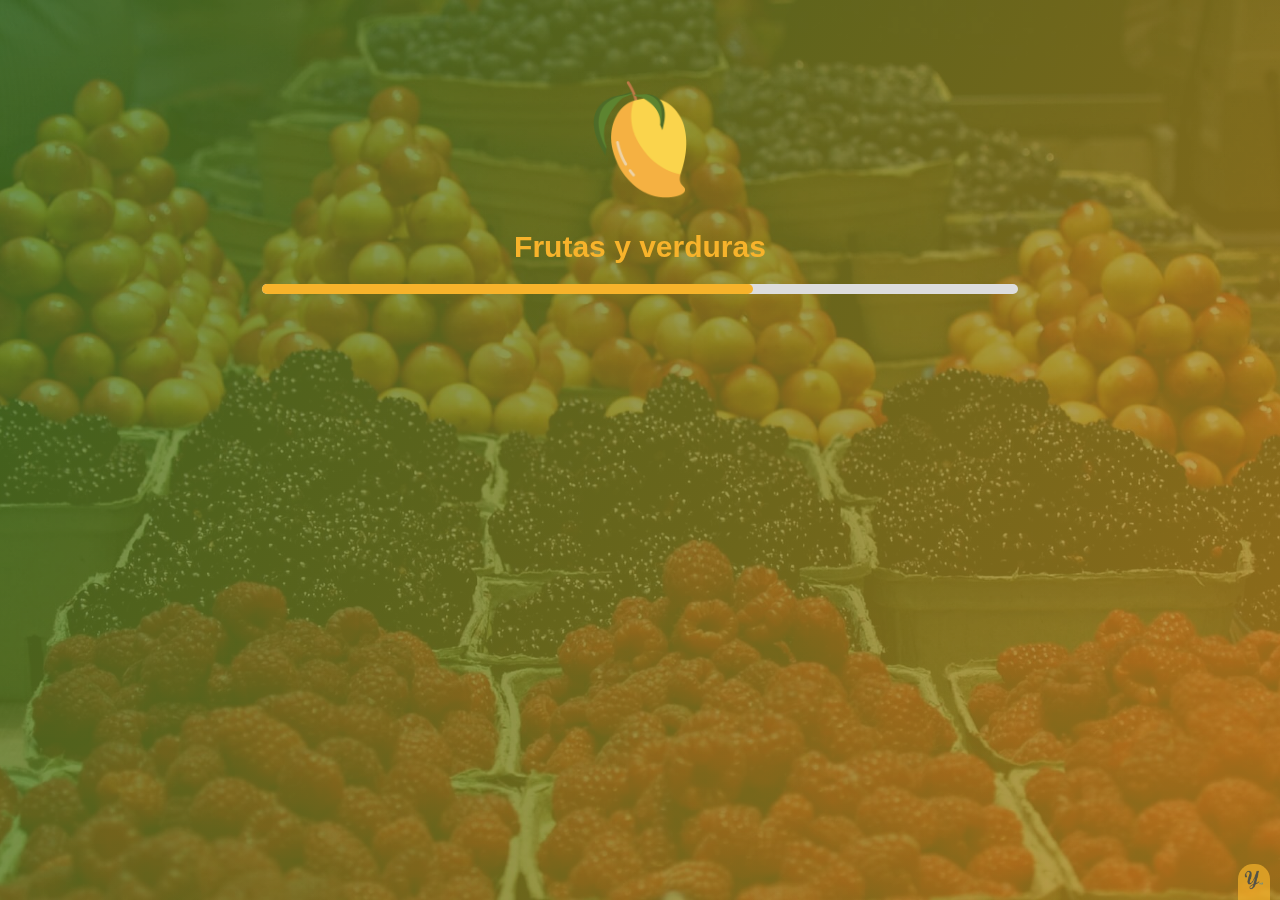
<file: index.html>
<!DOCTYPE html>
<html lang="es-MX">
<head>
	<title>Frutas y verduras</title>
	<meta charset="utf-8">
	<meta name="author" content="Y-TEC">
	<meta name="description" content="Página web desarrollada para brindar servicios de publicidad a negocios dedicados a la venta de frutas, verduras, legumbres entre otros ...">
	<!--Propiedades facebook-->
	<meta property="og:image" content="/card_fb.png" >
	<meta property="og:description" content="Página web desarrollada para brindar servicios de publicidad a negocios dedicados a la venta de frutas, verduras, legumbres entre otros ..." >
	<meta property="og:title" content="Y-TEC" >
	<!--Propiedades twitter-->
	<meta name="twitter:title" content="Y-TEC">
	<meta name="twitter:image" content="/card_tw.png">
	<meta name="twitter:description" content="Página web desarrollada para brindar servicios de publicidad a negocios dedicados a la venta de frutas, verduras, legumbres entre otros ...">
	<meta name="viewport" content="width=device-width, initial-scale=1.0">
	<link rel="shortcut icon" href="./l/css/imgs/LOGO_00.png" type="image/x-icon">
	<link rel="stylesheet" type="text/css" href="./l/css/panel.css">
</head>
<body onload="move()" oncontextmenu="return false">
	<div class="cont-princ" id="cont-princ">
		<header class="header-princ">
		
		</header>
		<main class="main-princ">
			<div class="cont-inicio">
				<img loading="lazy" src="./l/css/imgs/LOGO_00.png" alt="Logo" width="120px">
			</div>
			<center><h4 class="h4-princ">Frutas y verduras</h4></center>
			<div id="myProgress">
  				<div id="myBar"></div>
			</div>
		</main>
		<footer class="footer-princ">
		
		</footer>
		<div class="marca-agua" id="marca-agua">
			<a href="https://y-tec09.github.io/ykk/" target="__blank">
				<img src="./u/css/imgs/logo.png" alt="logo-compañia" width="20px">
			</a>
		</div>
	</div>
	<script type="text/javascript" src="./l/js/progress-bar.js"></script>
</body>
</html>
</file>
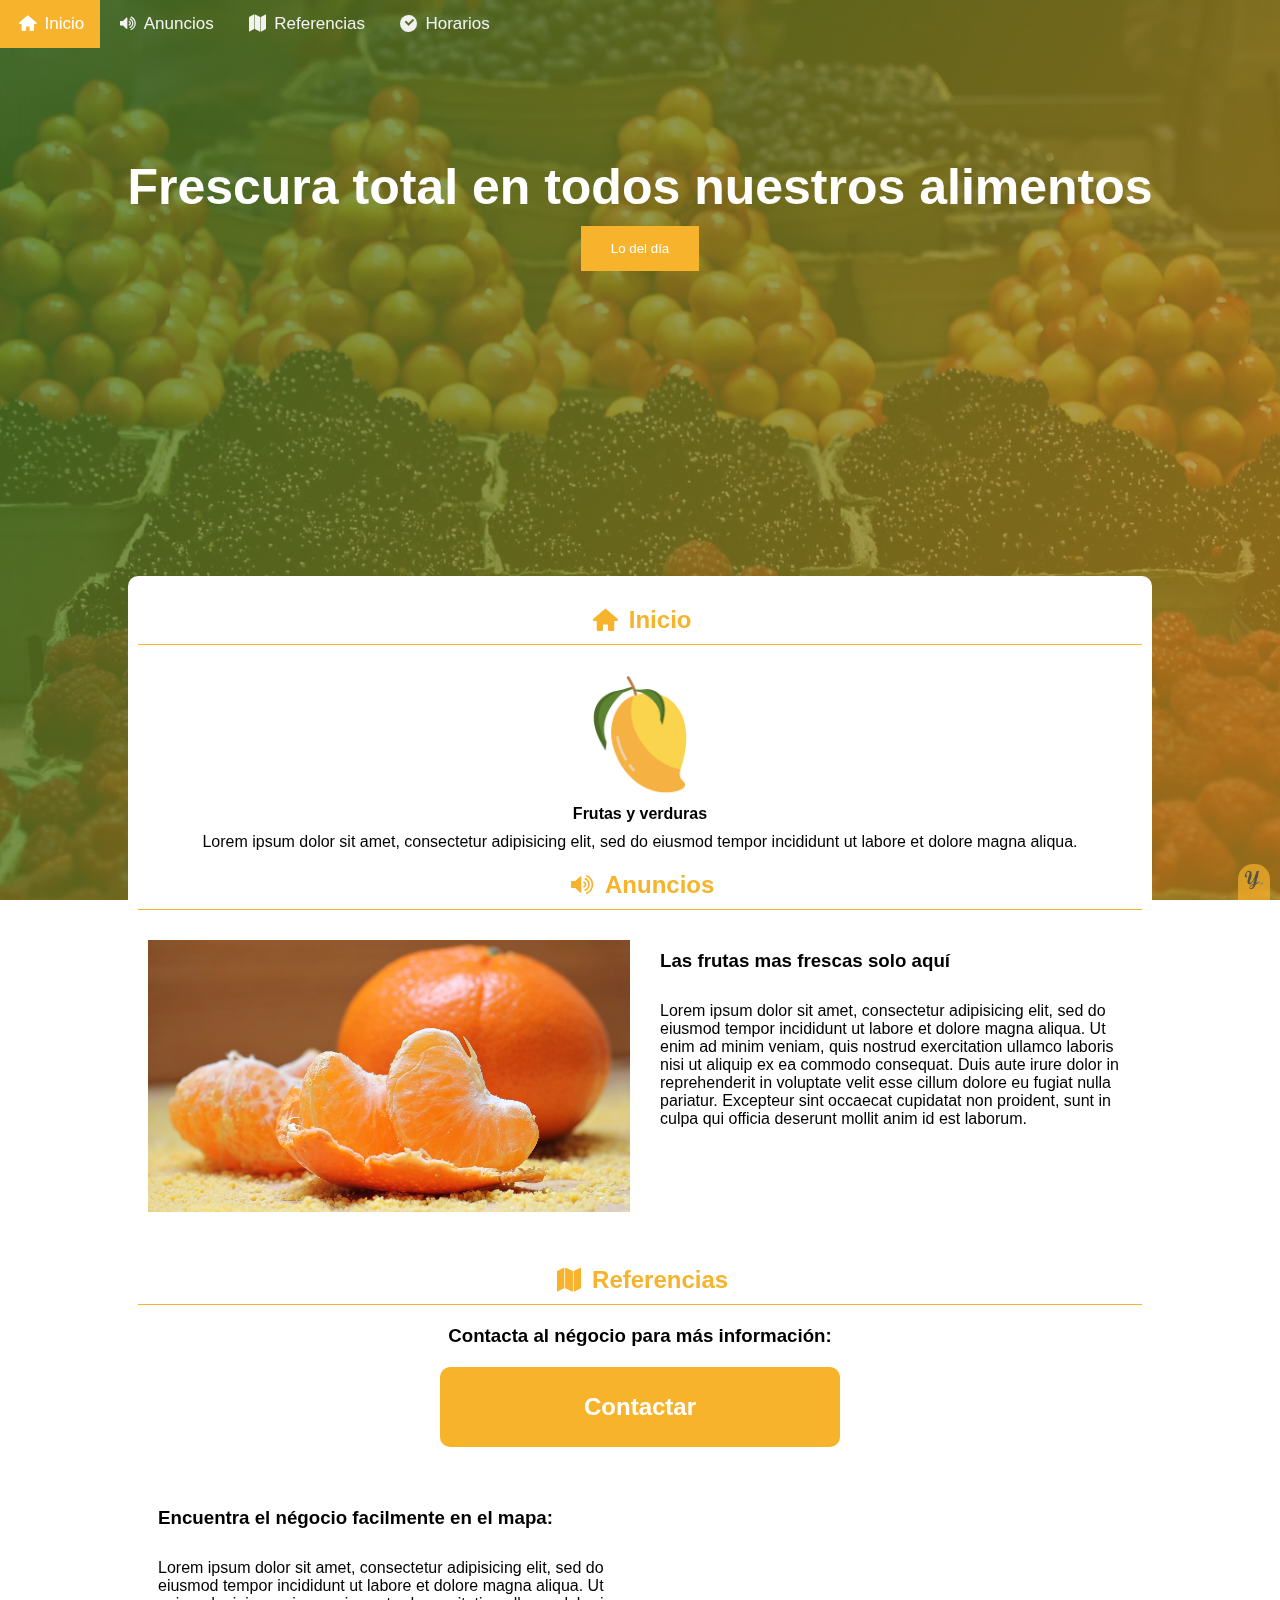
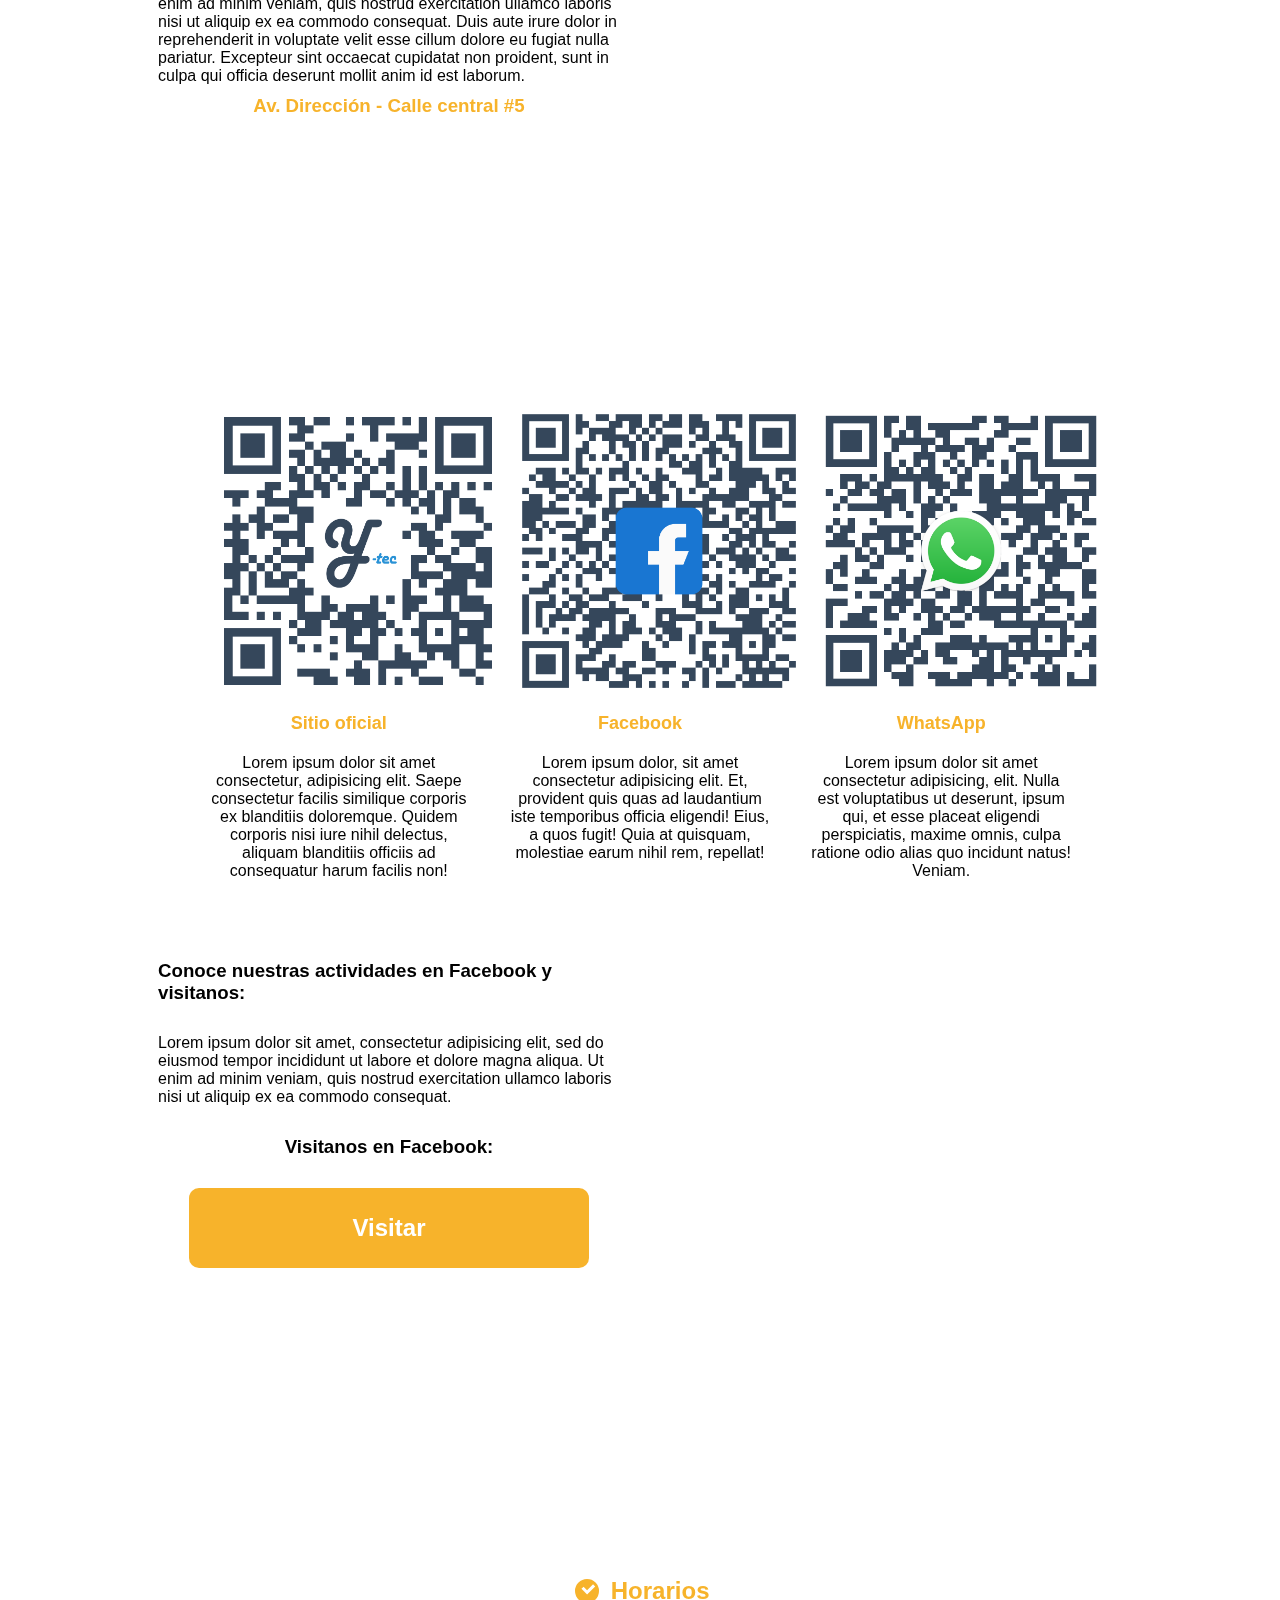
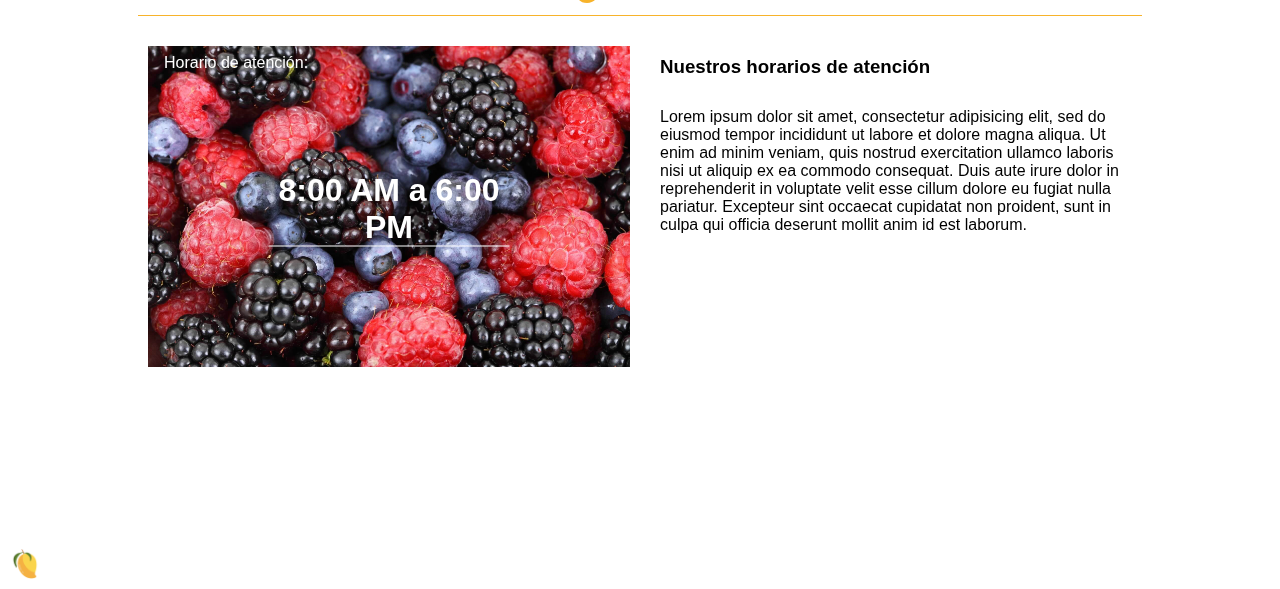
<file: h/index.html>
<!DOCTYPE html>
<html lang="es-MX">
<head>
	<title>Frutas y verduras</title>
	<meta charset="utf-8">
	<meta name="author" content="Y-TEC">
	<meta name="description" content="Página web desarrollada para brindar servicios de publicidad a negocios dedicados a la venta de frutas, verduras, legumbres entre otros ...">
	<!--Propiedades facebook-->
	<meta property="og:image" content="/card_fb.png" >
	<meta property="og:description" content="Página web desarrollada para brindar servicios de publicidad a negocios dedicados a la venta de frutas, verduras, legumbres entre otros ...">
	<meta property="og:title" content="Y-TEC">
	<!--Propiedades twitter-->
	<meta name="twitter:title" content="Y-TEC">
	<meta name="twitter:image" content="/card_tw.png">
	<meta name="twitter:description" content="Página web desarrollada para brindar servicios de publicidad a negocios dedicados a la venta de frutas, verduras, legumbres entre otros ...">
	<meta name="viewport" content="width=device-width, initial-scale=1.0">
	<link rel="shortcut icon" href="../l/css/imgs/LOGO_00.png" type="image/x-icon">
	<link rel="stylesheet" type="text/css" href="../l/css/panel.css">
</head>
<body oncontextmenu="return false">
	<div class="cont-sec" id="cont-sec">
		<header class="header" id="header">
			<div class="topnav" id="myTopnav">
  				<a href="#inicio" class="active"><span class="icon-home"></span> Inicio</a>
  				<a href="#anuncios"><span class="icon-volume-up"></span> Anuncios</a>
  				<a href="#referencias"><span class="icon-map"></span> Referencias</a>
  				<a href="#horarios"><span class="icon-clock-circled"></span> Horarios</a>
  				<a href="javascript:void(0);" class="icon" onclick="myFunction()">
    				<span class="icon-menu"></span>
  				</a>
			</div>
		<div class="hero-text">
    		<h1 style="font-size:50px">Frescura total en todos nuestros alimentos</h1>
    		<p></p>
    		<a href="#anuncios"><button>Lo del día</button></a>
  		</div>
	</header>
	<main class="main" id="main">
		<div class="inicio" id="inicio">
			<div class="t-seccion" id="t-seccion">
				<h2><span class="icon-home"></span> Inicio</h2>
			</div>
			<div class="cont-inicio">
				<img loading="lazy" src="../l/css/imgs/LOGO_00.png" alt="Logo">
			</div>
			<center>
				<h4>Frutas y verduras</h4>
				<p>Lorem ipsum dolor sit amet, consectetur adipisicing elit, sed do eiusmod
				tempor incididunt ut labore et dolore magna aliqua.</p>
			</center>
		</div>
		<div class="anuncios" id="anuncios">
			<div class="t-seccion" id="t-seccion">
				<h2><span class="icon-volume-up"></span> Anuncios</h2>
			</div>

			<div class="card-hora">
				<div class="sec-mapa">
					<div class="card-horario">
						<img loading="lazy" src="../l/css/imgs/ANUNC_00.jpg" alt="Snow">
					</div>
				</div>
				<div class="sec-mapa">
					<h3>Las frutas mas frescas solo aquí</h3>
						<article>
						Lorem ipsum dolor sit amet, consectetur adipisicing elit, sed do eiusmod
						tempor incididunt ut labore et dolore magna aliqua. Ut enim ad minim veniam,
						quis nostrud exercitation ullamco laboris nisi ut aliquip ex ea commodo
						consequat. Duis aute irure dolor in reprehenderit in voluptate velit esse
						cillum dolore eu fugiat nulla pariatur. Excepteur sint occaecat cupidatat non
						proident, sunt in culpa qui officia deserunt mollit anim id est laborum.
						</article>
				</div>
			</div>
		</div>
		<div class="referencias" id="referencias">
			<div class="t-seccion" id="t-seccion">
				<h2><span class="icon-map"></span> Referencias</h2>
			</div>
			<div class="btn-llamada" id="btn-llamada">
				<h3>Contacta al négocio para más información: </h3>
				<a href="tel:+521234567890"><button>Contactar</button></a>
			</div>
			<div class="mapa" id="mapa">
				<div class="sec-mapa">
					<h3>Encuentra el négocio facilmente en el mapa: </h3>
					<article>
					Lorem ipsum dolor sit amet, consectetur adipisicing elit, sed do eiusmod
					tempor incididunt ut labore et dolore magna aliqua. Ut enim ad minim veniam,
					quis nostrud exercitation ullamco laboris nisi ut aliquip ex ea commodo
					consequat. Duis aute irure dolor in reprehenderit in voluptate velit esse
					cillum dolore eu fugiat nulla pariatur. Excepteur sint occaecat cupidatat non
					proident, sunt in culpa qui officia deserunt mollit anim id est laborum.
					<center><h3 style="color: #f7b32b;">Av. Dirección - Calle central #5</h3></center>
					</article>
				</div>
				<div class="sec-mapa">
					<iframe src="https://www.google.com/maps/embed?pb=!1m18!1m12!1m3!1d7543.221117275961!2d-98.19607402717553!3d19.036874948441486!2m3!1f0!2f0!3f0!3m2!1i1024!2i768!4f13.1!3m3!1m2!1s0x85cfc0eee08bff4b%3A0x490b3db638ded79c!2sBarrio%20de%20Analco%2C%20Puebla%2C%20Pue.!5e0!3m2!1ses!2smx!4v1617168603427!5m2!1ses!2smx" width="100%" height="450" style="border:0;" allowfullscreen="" loading="lazy"></iframe>
				</div>
			</div>

			<div id="cont-dest" class="cont-dest">
				<section id="sec-princs" class="sec-princs">
					<a href="https://y-tec09.github.io/ykk/" target="__blank"><img loading="lazy" src="../l/css/imgs/qr-ytec.png" alt="QR-Facebook" width="300px"></a>
					<p>Sitio oficial</p>
    				<article>
    					Lorem ipsum dolor sit amet consectetur, adipisicing elit. Saepe consectetur facilis similique corporis ex blanditiis doloremque. Quidem corporis nisi iure nihil delectus, aliquam blanditiis officiis ad consequatur harum facilis non!
    				</article>
				</section>
				<section id="sec-princs" class="sec-princs">
					<a href="https://www.facebook.com/profile.php?id=100069768095811" target="__blank"><img loading="lazy" src="../l/css/imgs/qr-facebook.png" alt="QR-LinkedIn" width="300px"></a>
					<p>Facebook</p>
    				<article>
    					Lorem ipsum dolor, sit amet consectetur adipisicing elit. Et, provident quis quas ad laudantium iste temporibus officia eligendi! Eius, a quos fugit! Quia at quisquam, molestiae earum nihil rem, repellat!
    				</article>
				</section>
				<section id="sec-princs" class="sec-princs">
					<a href="https://wa.me/message/EEDSDYVIS3GVA1" target="__blank"><img loading="lazy" src="../l/css/imgs/qr-whatsapp.png" alt="QR-Whatsapp" width="300px"></a>
					<p>WhatsApp</p>
    				<article>
    					Lorem ipsum dolor sit amet consectetur adipisicing, elit. Nulla est voluptatibus ut deserunt, ipsum qui, et esse placeat eligendi perspiciatis, maxime omnis, culpa ratione odio alias quo incidunt natus! Veniam.
    				</article>
				</section>
			</div>

			<div class="mapa" id="social">
				<div class="sec-mapa">
					<h3>Conoce nuestras actividades en Facebook y visitanos: </h3>
					<article>
					Lorem ipsum dolor sit amet, consectetur adipisicing elit, sed do eiusmod
					tempor incididunt ut labore et dolore magna aliqua. Ut enim ad minim veniam,
					quis nostrud exercitation ullamco laboris nisi ut aliquip ex ea commodo
					consequat.
					</article>
					<div class="btn-llamada" id="btn-llamada">
						<h3>Visitanos en Facebook: </h3>
						<a href="https://www.facebook.com/profile.php?id=100069768095811" target="__blank"><button>Visitar</button></a>
					</div>
				</div>
				<div class="sec-mapa">
					<iframe src="https://www.facebook.com/plugins/post.php?href=https%3A%2F%2Fwww.facebook.com%2Fpermalink.php%3Fstory_fbid%3Dpfbid0pTqWRnnrVQw9w4yFGWyAba2BfWyTU8KFW9wUGR6VzNcwKJufidMYeBfhCVrTyHzrl%26id%3D100069768095811&show_text=true&width=500" width="100%" height="593" style="border:none;overflow:hidden" scrolling="no" frameborder="0" allowfullscreen="true" allow="autoplay; clipboard-write; encrypted-media; picture-in-picture; web-share"></iframe>
				</div>
			</div>

		</div>
		<div class="horarios" id="horarios">
			<div class="t-seccion" id="t-seccion">
				<h2><span class="icon-clock-circled"></span> Horarios</h2>
			</div>
			<div class="card-hora">
				<div class="sec-mapa">
					<div class="card-horario">
						<img loading="lazy" src="../l/css/imgs/HOR_00.jpg" alt="Horario">
  						<!-- <div class="bottom-left">Bottom Left</div> -->
  						<div class="top-left">Horario de atención: </div>
  						<!-- <div class="top-right">Top Right</div> -->
  						<!-- <div class="bottom-right">Bottom Right</div> -->
  						<div class="centered">
  							<h1>8:00 AM a 6:00 PM</h1>
  						</div>
					</div>
				</div>
				<div class="sec-mapa">
					<h3>Nuestros horarios de atención </h3>
						<article>
						Lorem ipsum dolor sit amet, consectetur adipisicing elit, sed do eiusmod
						tempor incididunt ut labore et dolore magna aliqua. Ut enim ad minim veniam,
						quis nostrud exercitation ullamco laboris nisi ut aliquip ex ea commodo
						consequat. Duis aute irure dolor in reprehenderit in voluptate velit esse
						cillum dolore eu fugiat nulla pariatur. Excepteur sint occaecat cupidatat non
						proident, sunt in culpa qui officia deserunt mollit anim id est laborum.
						</article>
				</div>
			</div>
		</div>
	</main>
	<footer class="footer" id="footer">
		<div class="info-neg">
			<img loading="lazy" src="../l/css/imgs/LOGO_00.png" alt="Logo">
			<p>Frutas y verduras</p>
		</div>
		<div class="marca-agua" id="marca-agua">
			<a href="https://y-tec09.github.io/ykk/" target="__blank">
				<img src="../u/css/imgs/logo.png" alt="logo-compañia" width="20px">
			</a>
		</div>
	</footer>
	</div>
	<script type="text/javascript" src="../l/js/menu-responsive.js"></script>
</body>
</html>
</file>
<file: l/css/panel.css>
@import './fonts/css/fontello.css';
@import './categorias/social/qrs_block.css';

* {
	margin: 0;
	padding: 0;
	box-sizing: border-box;
	font-family: sans-serif;
}
body {
  background-image: linear-gradient(rgba(0, 0, 0, 0.5), rgba(0, 0, 0, 0.5)), url('imgs/PORT_00.jpg');
  margin: 0;
  min-height: 100vh;
  background-repeat: no-repeat;
  background-size: cover;
  background-position: center;
  background-attachment: fixed;

}
/*Efecto de degradado*/
body:before {
  content: '';
  width: 100%;
  min-height: 100vh;
  position: fixed;
  top: 0;
  left: 0;
  background: linear-gradient(120deg, #5a9d30, #f7b32b);
  opacity: 0.6;
  z-index: -1;
}
/*@media screen and (min-width: 800px) {
  .cont-princ, .cont-sec {
    height: 730px;
  }
}*/
.header-princ {
  width: auto;
  height: 60px;
  padding: 10px;
}
.main-princ {
  width: auto;
  height: auto;
  padding: 10px;
}
.footer-princ {
  width: auto;
  height: 60px;
  padding: 10px;
}

/*Marca de agua*/
.marca-agua {
  position: fixed;
  right: 0;
  bottom: 0;
  width: auto;
  padding: 6px;
  margin-right: 10px;
  background-color: #f7b32b;
  color: white;
  text-align: center;
  border-top-left-radius: 15px;
  border-top-right-radius: 15px;
  opacity: 0.7;
}
.marca-agua a {
  color: #fff;
  text-decoration: none;
}
.marca-agua a span {
  line-height: 10px;
}
/*Fin de marca*/


/*Elementos del inicio*/
.inicio p {
  margin-top: 10px;
}
.cont-inicio {
  padding: 10px;

  display: flex;
  align-items: center;
  justify-content: center;
}
.cont-inicio img {
  width: 120px;
}
.h4-princ {
  font-size: 30px;
  color: #f7b32b;
  margin-top: 20px;
  margin-bottom: 20px;
}
/*Fin del inicio*/

/*Barra de progreso*/
#myProgress {
  width: 100%;
  background-color: #ddd;
  border-radius: 10px;
}

#myBar {
  width: 1%;
  height: 10px;
  border-radius: 10px;
  background-color: #f7b32b;
}
@media screen and (min-width: 800px) {
  #myProgress {
    width: 60%;

    margin-left: 20%;
    margin-right: 20%;
  }
}
/*Fin de barra de progreso*/

.footer {
  width: 100%;
  min-height: 40px;
  /*background-color: #e7693d;*/
}

/*Menú web responsivo*/
.topnav {
  overflow: hidden;
  /*background-color: #333;*/
}

.topnav a {
  float: left;
  display: block;
  color: #f2f2f2;
  text-align: center;
  padding: 14px 16px;
  text-decoration: none;
  font-size: 17px;
  z-index: 99;
}

.topnav a:hover {
  background-color: #f7b32b;
  color: black;
}

.topnav a.active {
  /*background-color: #e7693d;*/
  color: white;
}

.topnav .icon {
  display: none;
}

@media screen and (max-width: 600px) {
  .topnav a:not(:first-child) {display: none;}
  .topnav a.icon {
    float: right;
    display: block;
  }
}

@media screen and (max-width: 600px) {
  .topnav.responsive {position: relative;}
  .topnav.responsive .icon {
    position: absolute;
    right: 0;
    top: 0;
  }
  .topnav.responsive a {
    float: none;
    display: block;
    text-align: left;
  }
}
/*Fin del menú*/

/*Elementos del hero text*/
.hero-text {
  width: 100%;
  padding: 10px;
  min-height: 300px;
  color: #fff;
  text-align: center;
  margin-top: 100px;

  display: flex;
  flex-direction: column;
  align-items: center;
}

.hero-text button {
  margin-top: 10px;
  border: none;
  outline: 0;
  display: inline-block;
  padding: 15px 30px;
  color: #fff;
  background-color: #f7b32b;
  text-align: center;
  cursor: pointer;
}

.hero-text button:hover {
  background-color: #555;
  color: white;
}
/*Fin del hero text*/

/*Elementos del main*/
.main {
  width: 96%;
  height: auto;
  padding: 10px;
  margin: 2%;
  background-color: #fff;
  border-radius: 10px;
}
.cont-main {
  background-color: #fff;
  min-height: 100px;
}
@media screen and (min-width: 800px) {
  .main {
    width: 80%;
    margin: 10%;
  }
}
/*Fin del main*/

/*titulos de sección*/
.t-seccion {
  text-align: center;
  color: #f7b32b;
  margin-top: 20px;
  margin-bottom: 20px;
  padding-bottom: 10px;
  border-bottom: 1px solid #f7b32b;
}
/*Fin de titulos*/

/*Botón de llamada*/
.btn-llamada {
  width: auto;
  height: auto;

  display: flex;
  justify-content: center;
  align-items: center;
  flex-direction: column;

}
.btn-llamada button {
  width: 250px;
  height: 50px;
  border: none;
  background-color: #f7b32b;
  color: #fff;
  border-radius: 10px;
  font-size: 18px;
  font-weight: bold;
  margin-top: 20px;
  margin-bottom: 20px;
  cursor: pointer;
}
@media screen and (min-width: 800px) {
  .btn-llamada button {
    width: 400px;
    height: 80px;
    font-size: 24px;
  }
}
/*Fin del botón*/

/*Elementos de anuncios*/
.polaroid {
  width: 100%;
  height: auto;
}
.polaroid img {
  width: 100%;
  margin-bottom: 20px;
}
.polaroid > .container {
  width: 100%;
  height: auto;
}
.polaroid > .container h3 {
  margin-bottom: 10px;
}
@media screen and (min-width: 800px) {
  .polariod {
    display: flex;
    justify-content: space-between;
  }
  .polaroid img {
    width: 50%;
  }
  .polaroid > .container {
    width: 50%;
  }
}
/*Fin de elementos*/

/*Sección de mapa*/
.mapa {
  width: 100%;
  height: auto;
  margin-top: 20px;
}
.sec-mapa h3 {
  padding: 10px;
}
.sec-mapa article {
  margin-top: 10px;
  margin-bottom: 10px; 
  padding: 10px;
}

@media screen and (min-width: 800px) {
  .mapa {
    width: 100%;
    height: auto;
    display: flex;
    justify-content: space-between;
  }
  .sec-mapa {
    width: 50%;
  }
}
/*Fin de sección de mapa*/

/*card del horario*/
.card-horario {
  position: relative;
  text-align: center;
  color: white;
  margin-bottom: 20px;
}
.card-horario img {
  width: 100%;
}
.bottom-left {
  position: absolute;
  bottom: 8px;
  left: 16px;
}

.top-left {
  position: absolute;
  top: 8px;
  left: 16px;
}

.top-right {
  position: absolute;
  top: 8px;
  right: 16px;
}

.bottom-right {
  position: absolute;
  bottom: 8px;
  right: 16px;
}

.centered {
  position: absolute;
  top: 50%;
  left: 50%;
  transform: translate(-50%, -50%);
}
.centered {
  border-bottom: 1px solid #fff;
}
.sec-mapa {
  padding: 10px;
}
@media screen and (min-width: 800px) {
  .card-horario {
    width: 100%;
  }
  .card-hora {
    width: auto;
    display: flex;
    justify-content: space-between;
  }
}
/*Fin del card horario*/

/*Info footer*/
.info-neg {
  padding: 10px;
  color: #fff;

  display: flex;
}
.info-neg img {
  width: 30px;
}
.info-neg p {
  line-height: 30px;
  margin-left: 10px;
}
/*Fin de info*/
</file>
